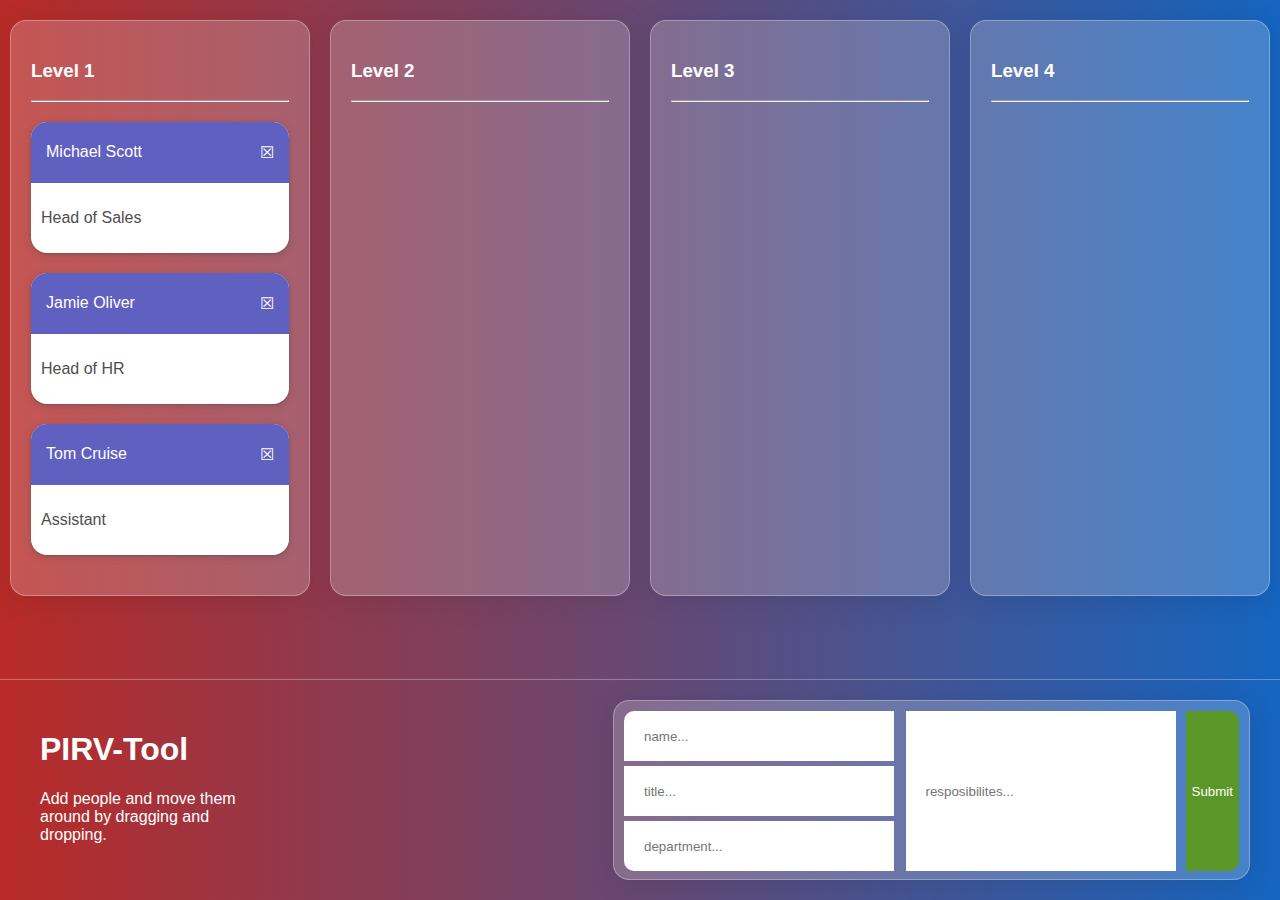
<file: index.html>
<!DOCTYPE html>
<html lang="en"> 
  <head>
    <meta charset="UTF-8" />
    <meta name="viewport" content="width=device-width, initial-scale=1.0" />
    <title>PIRV-Tool</title>
    <link rel="stylesheet" href="css/styles.css" />
  </head>

  <body>
    <section class="column-container">
      <div class="person-column" id="level-1">
        <h3>Level 1</h3>
        <hr class="custom-hr" />
        <div class="person-list"></div>
      </div>

      <div class="person-column" id="level-2">
        <h3>Level 2</h3>
        <hr class="custom-hr" />
        <div class="person-list"></div>
      </div>

      <div class="person-column" id="level-3">
        <h3>Level 3</h3>
        <hr class="custom-hr" />
        <div class="person-list"></div>
      </div>

      <div class="person-column" id="level-4">
        <h3>Level 4</h3>
        <hr class="custom-hr" />
        <div class="person-list"></div>
      </div>
    </section>

    <footer>
      <div class="info-container">
        <h1>PIRV-Tool</h1>
        <p>
          Add people and move them around by dragging and dropping.
        </p>
      </div>

      <form class="input-container">
        <div class="fields">
          <div class="fields-left">
            <input id="name" placeholder="name..." />
            <input id="title" placeholder="title..." />
            <input id="department" placeholder="department..." />
          </div>

          <div class="fields-right">
            <input id="resposibilites" placeholder="resposibilites..." />
          </div>

          <input type="submit" id="submit-button" />
        </div>
      </form>
    </footer>

    <div class="error-container"></div>

    <script src="js/app.js"></script>
  </body>
</html>
</file>
<file: css/styles.css>
* {
  font-family: "Trebuchet MS", Arial, sans-serif;
}

body {
  margin: 0;
  padding: 0;
  background: linear-gradient(to right, rgb(185, 43, 39), rgb(21, 101, 192));
}

footer {
  position: absolute;
  bottom: 0px;
  width: 100vw;
  height: 180px;
  border-top: 0.5px solid rgba(255, 255, 255, 0.3);
  display: flex;
  justify-content: space-between;
  padding-bottom: 20px;
  padding-top: 20px;
}

footer .info-container {
  color: rgb(255, 255, 255);
  width: 200px;
  margin: 10px 40px;
}

footer .input-container {
  margin: 0 30px;
  width: 615px;
  padding: 10px;
  background-color: rgba(255, 255, 255, 0.2);
  border-radius: 16px;
  box-shadow: 0 4px 30px rgba(0, 0, 0, 0.1);
  border: 1px solid rgba(255, 255, 255, 0.3);
  display: inline-flexbox;
}

.fields {
  display: flex;
  flex-direction: row;
}

.fields #name {
  margin-bottom: 5px;
  width: 230px;
  height: 10px;
  border: none;
  border-radius: 10px 0 0 0;
  padding: 20px;
}

.fields #title {
  margin-bottom: 5px;
  width: 230px;
  height: 10px;
  border-radius: 0 0 0 0;
  border: none;
  padding: 20px;
}

.fields #department {
  width: 230px;
  height: 10px;
  border: none;
  border-radius: 0 0 0 10px;
  padding: 20px;
}

.fields #resposibilites {
  margin-left: 10px;
  width: 230px;
  height: 120px;
  border: none;
  padding: 20px;
}

.input-container input[type="submit"] {
  width: 130px;
  margin-left: 10px;
  border: none;
  color: white;
  background-color: rgb(90, 150, 40);
  border-radius: 0 10px 10px 0;
}

.column-container {
  display: flex;
  justify-content: space-around;
  margin-top: 10px;
}

.column-container .person-column {
  color: rgb(255, 255, 255);
  background-color: rgba(255, 255, 255, 0.2);
  border-radius: 16px;
  box-shadow: 0 4px 30px rgba(0, 0, 0, 0.1);
  border: 1px solid rgba(255, 255, 255, 0.3);
  padding: 20px;
  margin: 10px;
  width: 300px;
}

.person-list {
  width: 100%;
  height: 100%;
}

.person-container {
  background-color: rgb(255, 255, 255);
  border-radius: 16px;
  margin: 20px 0;
  box-shadow: rgba(60, 64, 67, 0.3) 0 1px 2px,
    rgba(60, 64, 67, 0.15) 0 2px 6px 2px;
  overflow: hidden;
}

.person-header {
  background-color: rgb(96, 96, 192);
  color: rgb(255, 255, 255);
  padding: 5px 15px;
  display: flex;
  justify-content: space-between;
}

.person-title-container {
  padding: 10px;
  color: rgb(78, 78, 78);
}

.error-container {
  height: 30px;
}

.error-message {
  text-align: center;
  margin: 30px;
  background-color: rgb(143, 29, 29);
  border-radius: 10px;
  padding: 10px 20px;
  color: rgb(255, 255, 255);
}
</file>
